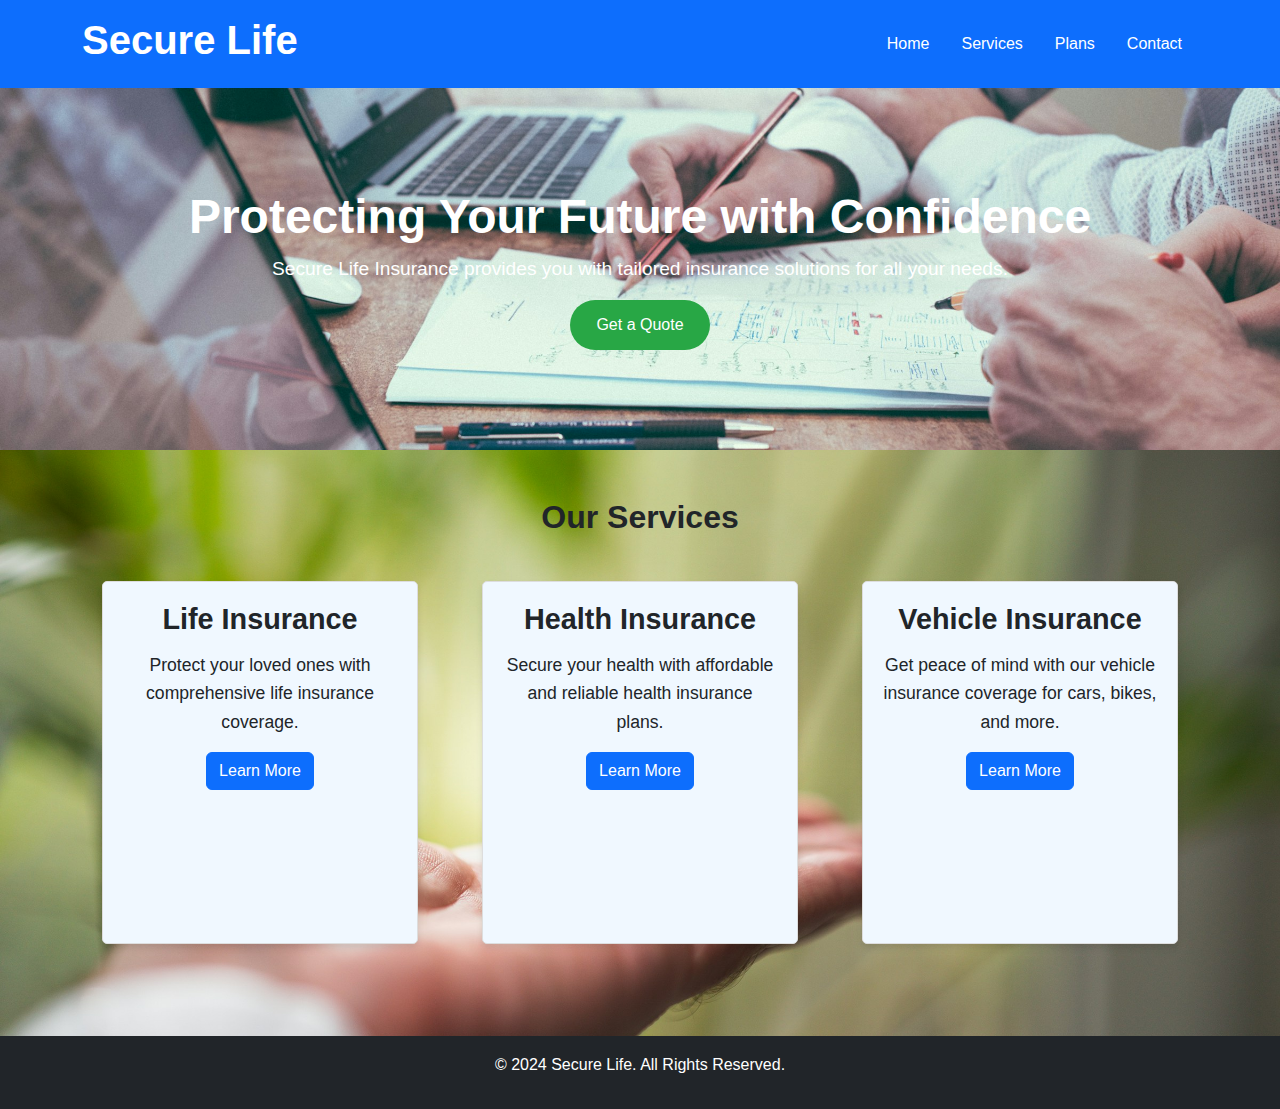
<file: index.html>
<!DOCTYPE html>
<html lang="en">

<head>
    <meta charset="UTF-8">
    <meta name="viewport" content="width=device-width, initial-scale=1.0">
    <title>Secure Life</title>
    <link href="https://cdn.jsdelivr.net/npm/bootstrap@5.3.0-alpha1/dist/css/bootstrap.min.css" rel="stylesheet">
    <link rel="stylesheet" href="styles.css">
</head>

<body>
    <header class="bg-primary text-white py-3">
        <div class="container d-flex justify-content-between align-items-center">
            <h1 class="logo">Secure Life</h1>
            <nav>
                <ul class="nav">
                    <li class="nav-item"><a href="index.html" class="nav-link text-white">Home</a></li>
                    <li class="nav-item"><a href="services.html" class="nav-link text-white">Services</a></li>
                    <li class="nav-item"><a href="plans.html" class="nav-link text-white">Plans</a></li>
                    <li class="nav-item"><a href="contact.html" class="nav-link text-white">Contact</a></li>
                </ul>
            </nav>
        </div>
    </header>

    <section class="hero text-center text-white">
        <div class="container">
            <h2>Protecting Your Future with Confidence</h2>
            <p>Secure Life Insurance provides you with tailored insurance solutions for all your needs.</p>
            <a href="contact.html" class="btn">Get a Quote</a>
        </div>
    </section>

    <section class="py-5">
        <div class="container">
            <h2 class="text-center">Our Services</h2>
            <div class="row mt-4">
                <div class="col-md-4 col-12 mb-4">
                    <div class="service-card">
                        <h3>Life Insurance</h3>
                        <p>Protect your loved ones with comprehensive life insurance coverage.</p>
                        <a href="plans.html" class="btn btn-primary">Learn More</a>
                    </div>
                </div>
                <div class="col-md-4 col-12 mb-4">
                    <div class="service-card">
                        <h3>Health Insurance</h3>
                        <p>Secure your health with affordable and reliable health insurance plans.</p>
                        <a href="plans.html" class="btn btn-primary">Learn More</a>
                    </div>
                </div>
                <div class="col-md-4 col-12 mb-4">
                    <div class="service-card">
                        <h3>Vehicle Insurance</h3>
                        <p>Get peace of mind with our vehicle insurance coverage for cars, bikes, and more.</p>
                        <a href="plans.html" class="btn btn-primary">Learn More</a>
                    </div>
                </div>
            </div>
        </div>
    </section>

    <footer class="bg-dark text-white text-center py-3">
        <p>&copy; 2024 Secure Life. All Rights Reserved.</p>
    </footer>

    <script src="https://cdn.jsdelivr.net/npm/b
</file>
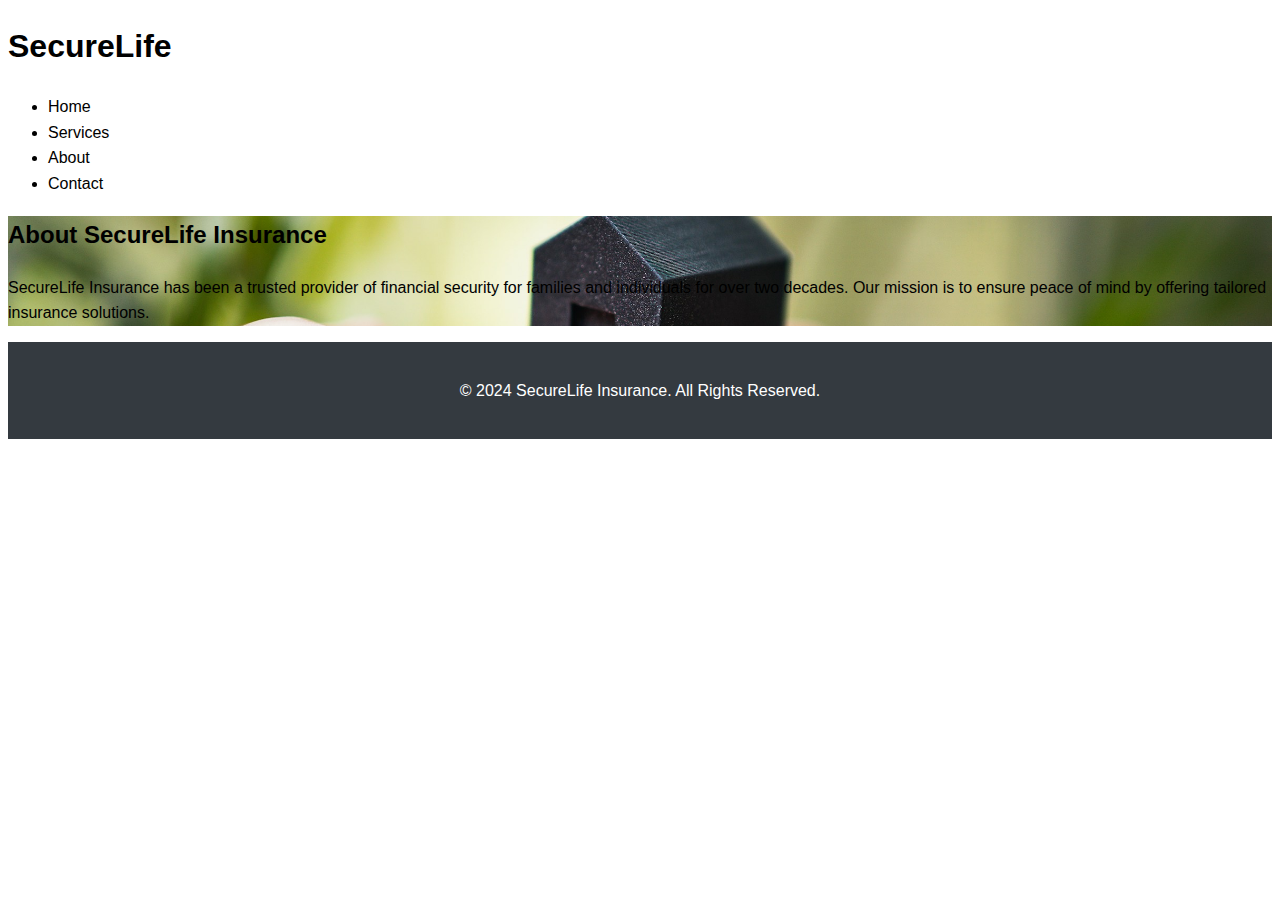
<file: about.html>
<!DOCTYPE html>
<html lang="en">
<head>
    <meta charset="UTF-8">
    <meta name="viewport" content="width=device-width, initial-scale=1.0">
    <title>About Us - SecureLife Insurance</title>
    <link rel="stylesheet" href="styles.css">
</head>
<body>
    <header class="bg-primary text-white py-3">
        <div class="container d-flex justify-content-between align-items-center">
            <h1 class="logo">SecureLife</h1>
            <nav>
                <ul class="nav">
                    <li class="nav-item"><a href="index.html" class="nav-link text-white">Home</a></li>
                    <li class="nav-item"><a href="services.html" class="nav-link text-white">Services</a></li>
                    <li class="nav-item"><a href="about.html" class="nav-link text-white">About</a></li>
                    <li class="nav-item"><a href="contact.html" class="nav-link text-white">Contact</a></li>
                </ul>
            </nav>
        </div>
    </header>

    <section class="py-5">
        <div class="container">
            <h2 class="text-center">About SecureLife Insurance</h2>
            <p class="mt-4">
                SecureLife Insurance has been a trusted provider of financial security for families and individuals for over two decades. Our mission is to ensure peace of mind by offering tailored insurance solutions.
            </p>
        </div>
    </section>

    <footer class="bg-dark text-white text-center py-3">
        <p>&copy; 2024 SecureLife Insurance. All Rights Reserved.</p>
    </footer>
</body>
</html>
</file>
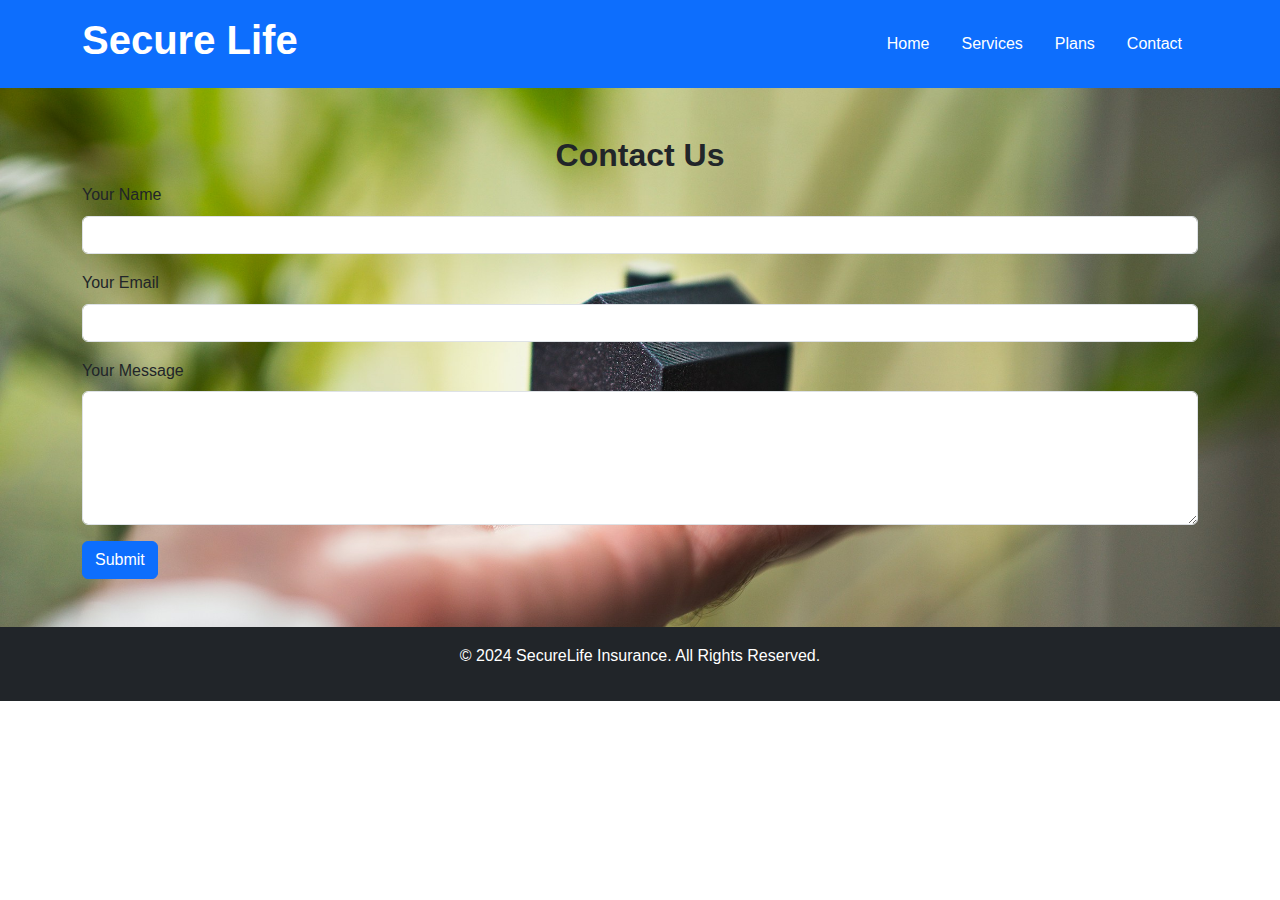
<file: contact.html>
<!DOCTYPE html>
<html lang="en">

<head>
    <meta charset="UTF-8">
    <meta name="viewport" content="width=device-width, initial-scale=1.0">
    <title>Contact Us - SecureLife Insurance</title>
    <link href="https://cdn.jsdelivr.net/npm/bootstrap@5.3.0-alpha1/dist/css/bootstrap.min.css" rel="stylesheet">
    <link rel="stylesheet" href="styles.css">
</head>

<body>
    <header class="bg-primary text-white py-3">
        <div class="container d-flex justify-content-between align-items-center">
            <h1 class="logo">Secure Life</h1>
            <nav>
                <ul class="nav">
                    <li class="nav-item"><a href="index.html" class="nav-link text-white">Home</a></li>
                    <li class="nav-item"><a href="services.html" class="nav-link text-white">Services</a></li>
                    <li class="nav-item"><a href="plans.html" class="nav-link text-white">Plans</a></li>
                    <li class="nav-item"><a href="contact.html" class="nav-link text-white">Contact</a></li>
                </ul>
            </nav>
        </div>
    </header>

    <section class="py-5">
        <div class="container">
            <h2 class="text-center">Contact Us</h2>
            <form>
                <div class="mb-3">
                    <label for="name" class="form-label">Your Name</label>
                    <input type="text" class="form-control" id="name" required>
                </div>
                <div class="mb-3">
                    <label for="email" class="form-label">Your Email</label>
                    <input type="email" class="form-control" id="email" required>
                </div>
                <div class="mb-3">
                    <label for="message" class="form-label">Your Message</label>
                    <textarea class="form-control" id="message" rows="5" required></textarea>
                </div>
                <button type="submit" class="btn btn-primary">Submit</button>
            </form>
        </div>
    </section>

    <footer class="bg-dark text-white text-center py-3">
        <p>&copy; 2024 SecureLife Insurance. All Rights Reserved.</p>
    </footer>

    <script src="https://cdn.jsdelivr.net/npm/bootstrap@5.3.0-alpha1/dist/js/bootstrap.bundle.min.js"></script>
</body>

</html>
</file>
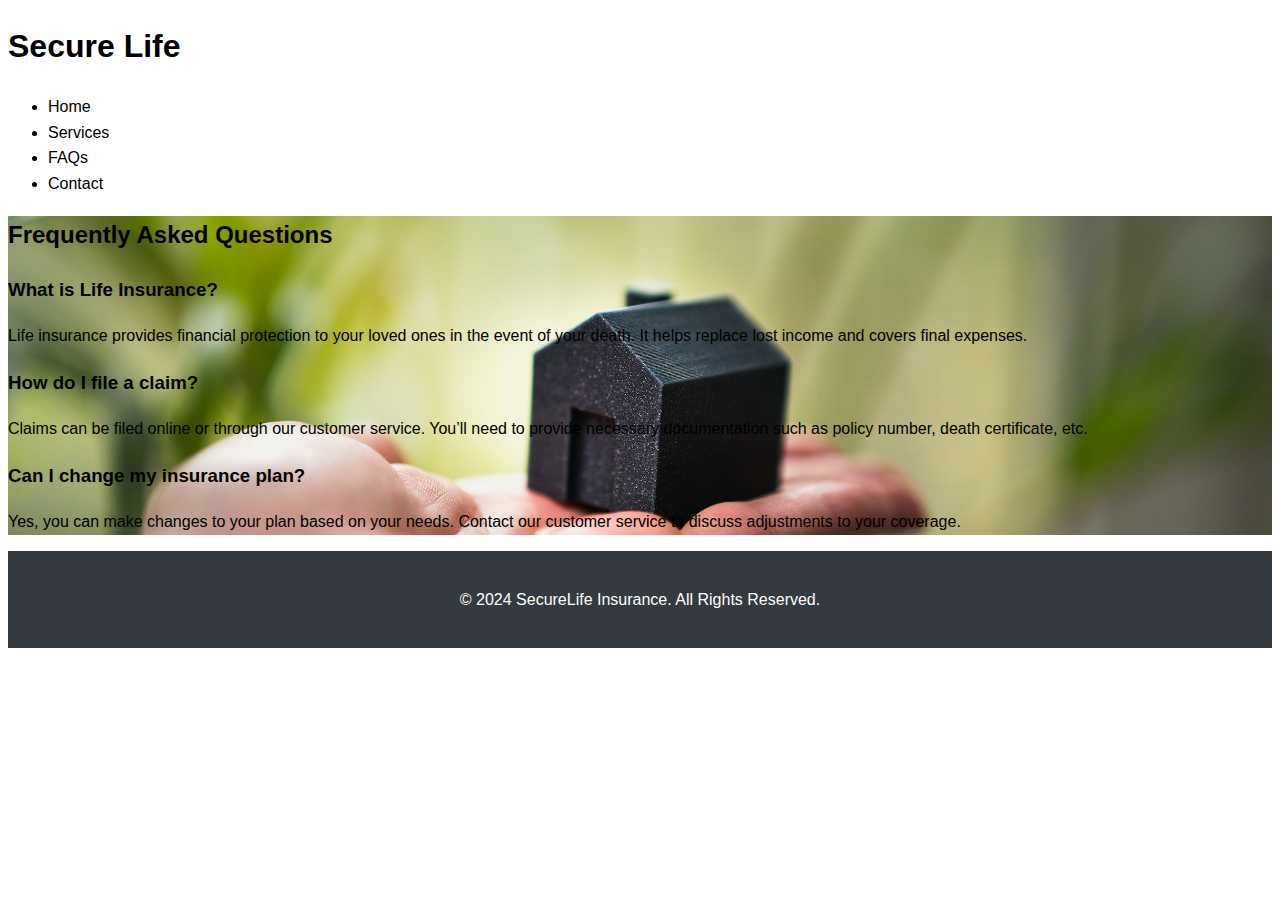
<file: faqs.html>
<!DOCTYPE html>
<html lang="en">

<head>
    <meta charset="UTF-8">
    <meta name="viewport" content="width=device-width, initial-scale=1.0">
    <title>FAQs - Secure Life Insurance</title>
    <link rel="stylesheet" href="styles.css">
</head>

<body>
    <header class="bg-primary text-white py-3">
        <div class="container d-flex justify-content-between align-items-center">
            <h1 class="logo">Secure Life</h1>
            <nav>
                <ul class="nav">
                    <li class="nav-item"><a href="index.html" class="nav-link text-white">Home</a></li>
                    <li class="nav-item"><a href="services.html" class="nav-link text-white">Services</a></li>
                    <li class="nav-item"><a href="faqs.html" class="nav-link text-white">FAQs</a></li>
                    <li class="nav-item"><a href="contact.html" class="nav-link text-white">Contact</a></li>
                </ul>
            </nav>
        </div>
    </header>

    <section class="py-5">
        <div class="container">
            <h2 class="text-center">Frequently Asked Questions</h2>
            <div class="mt-4">
                <div class="mb-3">
                    <h3>What is Life Insurance?</h3>
                    <p>Life insurance provides financial protection to your loved ones in the event of your death. It
                        helps replace lost income and covers final expenses.</p>
                </div>
                <div class="mb-3">
                    <h3>How do I file a claim?</h3>
                    <p>Claims can be filed online or through our customer service. You’ll need to provide necessary
                        documentation such as policy number, death certificate, etc.</p>
                </div>
                <div class="mb-3">
                    <h3>Can I change my insurance plan?</h3>
                    <p>Yes, you can make changes to your plan based on your needs. Contact our customer service to
                        discuss adjustments to your coverage.</p>
                </div>
            </div>
        </div>
    </section>

    <footer class="bg-dark text-white text-center py-3">
        <p>&copy; 2024 SecureLife Insurance. All Rights Reserved.</p>
    </footer>
</body>

</html>
</file>
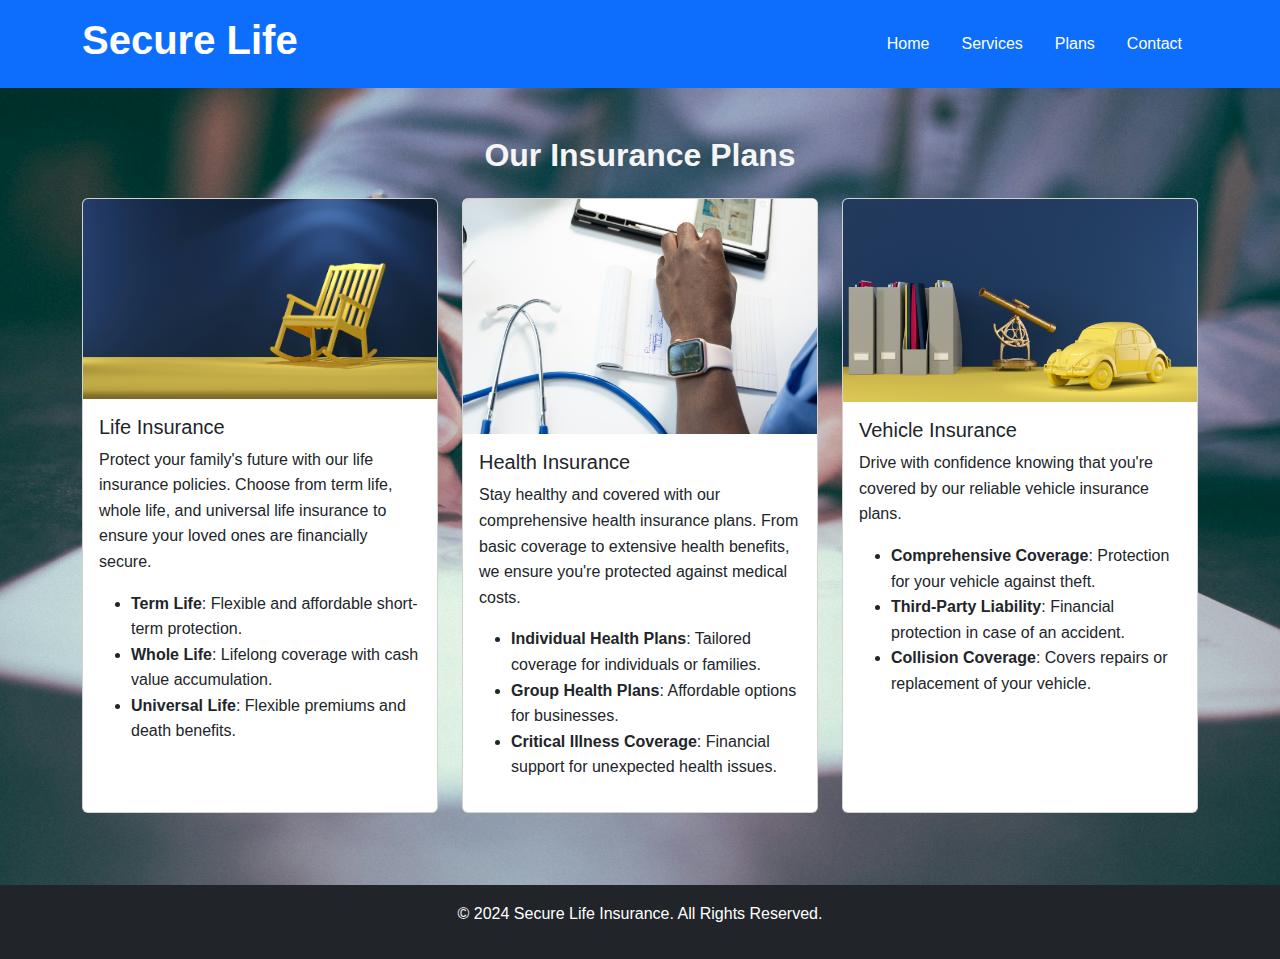
<file: plans.html>
<!DOCTYPE html>
<html lang="en">

<head>
    <meta charset="UTF-8">
    <meta name="viewport" content="width=device-width, initial-scale=1.0">
    <title>Insurance Plans - SecureLife Insurance</title>
    <link href="https://cdn.jsdelivr.net/npm/bootstrap@5.3.0-alpha1/dist/css/bootstrap.min.css" rel="stylesheet">
    <link rel="stylesheet" href="styles.css">
</head>

<body>
    <header class="bg-primary text-white py-3">
        <div class="container d-flex justify-content-between align-items-center">
            <h1 class="logo">Secure Life</h1>
            <nav>
                <ul class="nav">
                    <li class="nav-item"><a href="index.html" class="nav-link text-white">Home</a></li>
                    <li class="nav-item"><a href="services.html" class="nav-link text-white">Services</a></li>
                    <li class="nav-item"><a href="plans.html" class="nav-link text-white">Plans</a></li>
                    <li class="nav-item"><a href="contact.html" class="nav-link text-white">Contact</a></li>
                </ul>
            </nav>
        </div>
    </header>

    <section class="py-5 service-color">
        <div class="container">
            <h2 class="text-center service-plans-title-color">Our Insurance Plans</h2>
            <div class="row mt-4">
                <!-- Life Insurance Plan -->
                <div class="col-md-4 mb-4 d-flex align-items-stretch">
                    <div class="card">
                        <img src="images/lifeinsurance.jpg" class="card-img-top" alt="Life Insurance">
                        <div class="card-body d-flex flex-column">
                            <h5 class="card-title">Life Insurance</h5>
                            <p class="card-text">Protect your family's future with our life insurance policies. Choose
                                from term life, whole life, and universal life insurance to ensure your loved ones are
                                financially secure.</p>
                            <ul>
                                <li><strong>Term Life</strong>: Flexible and affordable short-term protection.</li>
                                <li><strong>Whole Life</strong>: Lifelong coverage with cash value accumulation.</li>
                                <li><strong>Universal Life</strong>: Flexible premiums and death benefits.</li>
                            </ul>
                        </div>
                    </div>
                </div>

                <!-- Repeat for other cards -->
                <div class="col-md-4 mb-4 d-flex align-items-stretch">
                    <div class="card">
                        <img src="images/healthinsurance.jpg" height="235px" class="card-img-top" alt="Health Insurance">
                        <div class="card-body d-flex flex-column">
                            <h5 class="card-title">Health Insurance</h5>
                            <p class="card-text">Stay healthy and covered with our comprehensive health insurance plans.
                                From basic coverage to extensive health benefits, we ensure you're protected against
                                medical costs.</p>
                            <ul>
                                <li><strong>Individual Health Plans</strong>: Tailored coverage for individuals or
                                    families.</li>
                                <li><strong>Group Health Plans</strong>: Affordable options for businesses.</li>
                                <li><strong>Critical Illness Coverage</strong>: Financial support for unexpected health
                                    issues.</li>
                            </ul>
                        </div>
                    </div>
                </div>

                <div class="col-md-4 mb-4 d-flex align-items-stretch">
                    <div class="card">
                        <img src="images/vehicleinsurance.jpg" class="card-img-top" alt="Vehicle Insurance">
                        <div class="card-body d-flex flex-column">
                            <h5 class="card-title">Vehicle Insurance</h5>
                            <p class="card-text">Drive with confidence knowing that you're covered by our reliable
                                vehicle
                                insurance plans.</p>
                            <ul>
                                <li><strong>Comprehensive Coverage</strong>: Protection for your vehicle against theft.
                                </li>
                                <li><strong>Third-Party Liability</strong>: Financial protection in case of an accident.
                                </li>
                                <li><strong>Collision Coverage</strong>: Covers repairs or replacement of your vehicle.
                                </li>
                            </ul>
                        </div>
                    </div>
                </div>
            </div>
            <!-- Add other rows similarly -->
        </div>
    </section>

    <footer class="bg-dark text-white text-center py-3">
        <p>&copy; 2024 Secure Life Insurance. All Rights Reserved.</p>
    </footer>

    <script src="https://cdn.jsdelivr.net/npm/bootstrap@5.3.0-alpha1/dist/js/bootstrap.bundle.min.js"></script>
</body>

</html>
</file>
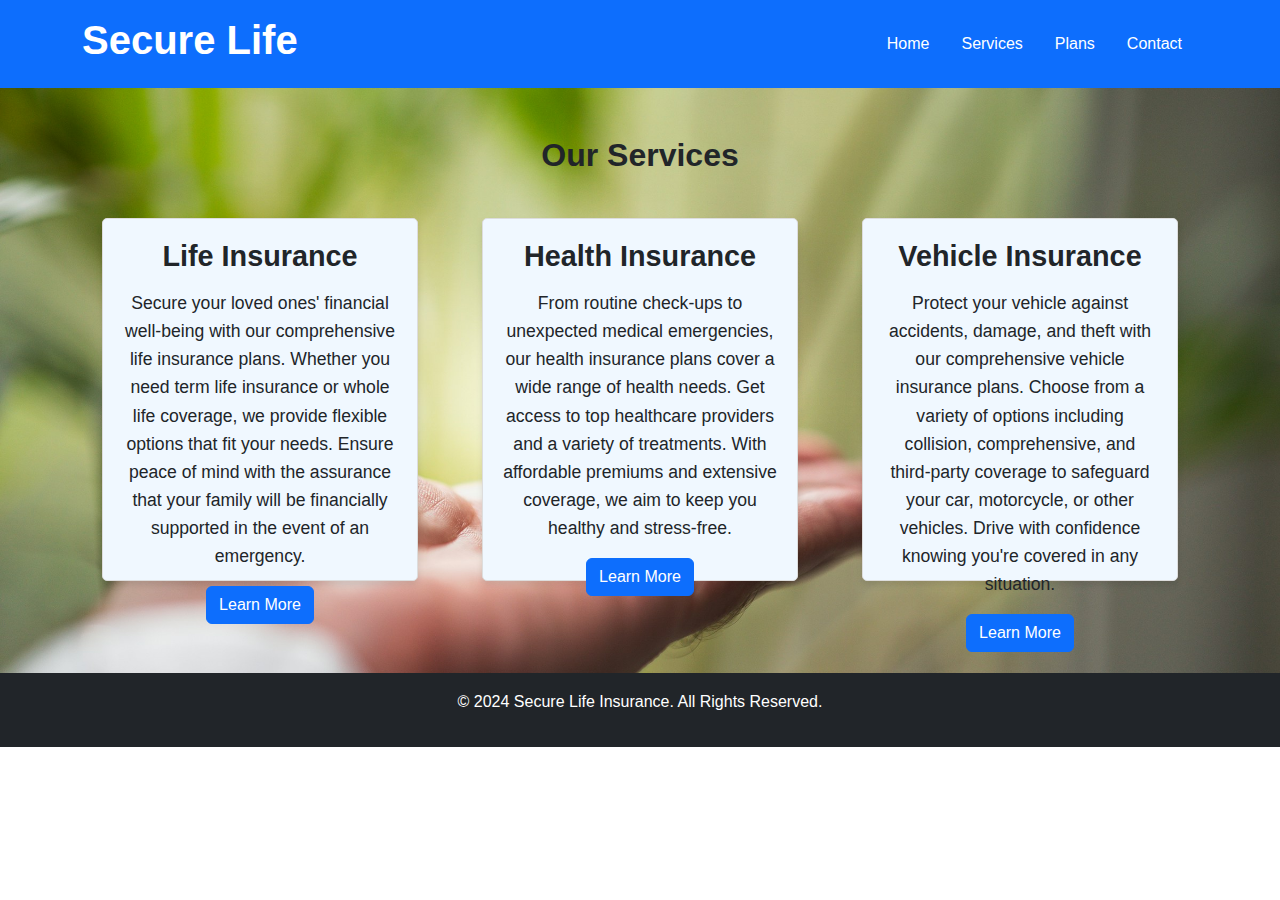
<file: services.html>
<!DOCTYPE html>
<html lang="en">

<head>
    <meta charset="UTF-8">
    <meta name="viewport" content="width=device-width, initial-scale=1.0">
    <title>Services - Secure Life Insurance</title>
    <link href="https://cdn.jsdelivr.net/npm/bootstrap@5.3.0-alpha1/dist/css/bootstrap.min.css" rel="stylesheet">
    <link rel="stylesheet" href="styles.css">
</head>

<body>
    <header class="bg-primary text-white py-3">
        <div class="container d-flex justify-content-between align-items-center">
            <h1 class="logo">Secure Life</h1>
            <nav>
                <ul class="nav">
                    <li class="nav-item"><a href="index.html" class="nav-link text-white">Home</a></li>
                    <li class="nav-item"><a href="services.html" class="nav-link text-white">Services</a></li>
                    <li class="nav-item"><a href="plans.html" class="nav-link text-white">Plans</a></li>
                    <li class="nav-item"><a href="contact.html" class="nav-link text-white">Contact</a></li>
                </ul>
            </nav>
        </div>
    </header>

    <section class="py-5">
        <div class="container">
            <h2 class="text-center">Our Services</h2>
            <div class="row mt-4">
                <div class="col-md-4 col-12 mb-4">
                    <div class="service-card">
                        <h3>Life Insurance</h3>
                        <p>Secure your loved ones' financial well-being with our comprehensive life insurance plans. Whether you need term life insurance or whole life coverage, we provide flexible options that fit your needs. Ensure peace of mind with the assurance that your family will be financially supported in the event of an emergency.</p>
                        <a href="plans.html" class="btn btn-primary">Learn More</a>
                    </div>
                </div>
                <div class="col-md-4 col-12 mb-4">
                    <div class="service-card">
                        <h3>Health Insurance</h3>
                        <p>From routine check-ups to unexpected medical emergencies, our health insurance plans cover a wide range of health needs. Get access to top healthcare providers and a variety of treatments. With affordable premiums and extensive coverage, we aim to keep you healthy and stress-free.</p>
                        <a href="plans.html" class="btn btn-primary">Learn More</a>
                    </div>
                </div>
                <div class="col-md-4 col-12 mb-4">
                    <div class="service-card">
                        <h3>Vehicle Insurance</h3>
                        <p>Protect your vehicle against accidents, damage, and theft with our comprehensive vehicle insurance plans. Choose from a variety of options including collision, comprehensive, and third-party coverage to safeguard your car, motorcycle, or other vehicles. Drive with confidence knowing you're covered in any situation.</p>
                        <a href="plans.html" class="btn btn-primary">Learn More</a>
                    </div>
                </div>             
            </div>
        </div>
    </section>

    <footer class="bg-dark text-white text-center py-3">
        <p>&copy; 2024 Secure Life Insurance. All Rights Reserved.</p>
    </footer>

    <script src="https://cdn.jsdelivr.net/npm/bootstrap@5.3.0-alpha1/dist/js/bootstrap.bundle.min.js"></script>
</body>

</html>
</file>
<file: styles.css>
/* Global styles */
body {
  font-family: Arial, sans-serif;
  line-height: 1.6;
}

a {
  text-decoration: none;
  color: inherit;
}

h1,
h2,
h3 {
  font-weight: bold;
}

/* Hero Section */
.hero {
  background: url("images/hero.jpg") no-repeat center center/cover;
  color: white;
  padding: 100px 0;
}

.hero h2 {
  font-size: 3rem;
}

.hero p {
  font-size: 1.2rem;
}

.hero .btn {
  background-color: #28a745;
  color: #fff;
  padding: 12px 25px;
  border-radius: 30px;
}

.hero .btn:hover {
  background-color: #218838;
}

/* Service Cards */
.service-card {
  background-color: aliceblue;
  text-align: center;
  padding: 20px;
  border: 1px solid #ddd;
  border-radius: 5px;
  box-shadow: 0 4px 6px rgba(0, 0, 0, 0.1);
  margin: 20px;
  transition: transform 0.3s;
  height: 363px;
}

.service-card:hover {
  transform: scale(1.05);
}

.service-card h3 {
  font-size: 1.8rem;
  margin-bottom: 15px;
}

.service-card p {
  font-size: 1.1rem;
}

/* Footer */
footer {
  background-color: #343a40;
  color: #fff;
  padding: 20px 0;
  text-align: center;
}

footer p {
  font-size: 1rem;
}

footer a {
  color: #fff;
  text-decoration: none;
}

footer a:hover {
  text-decoration: underline;
}

/* Media Queries */
@media (max-width: 768px) {
  .hero h2 {
    font-size: 2rem;
  }

  .hero p {
    font-size: 1rem;
  }

  .service-card h3 {
    font-size: 1.5rem;
    height: 200px;
  }

  .service-card p {
    font-size: 1rem;
  }
}

/* Background Styling for Services Section */
.py-5 {
  background-image: url("images/services.jpg");
  background-size: cover;
  background-repeat: no-repeat;
  background-position: center center;
}

/* Styling for Plans Section */
.service-color {
  color: rgb(125, 37, 37);
  background-image: url("images/plans.jpg");
  background-size: cover;
  background-repeat: no-repeat;
  background-position: center center;
}

.service-plans-title-color {
  color: whitesmoke;
}
</file>
